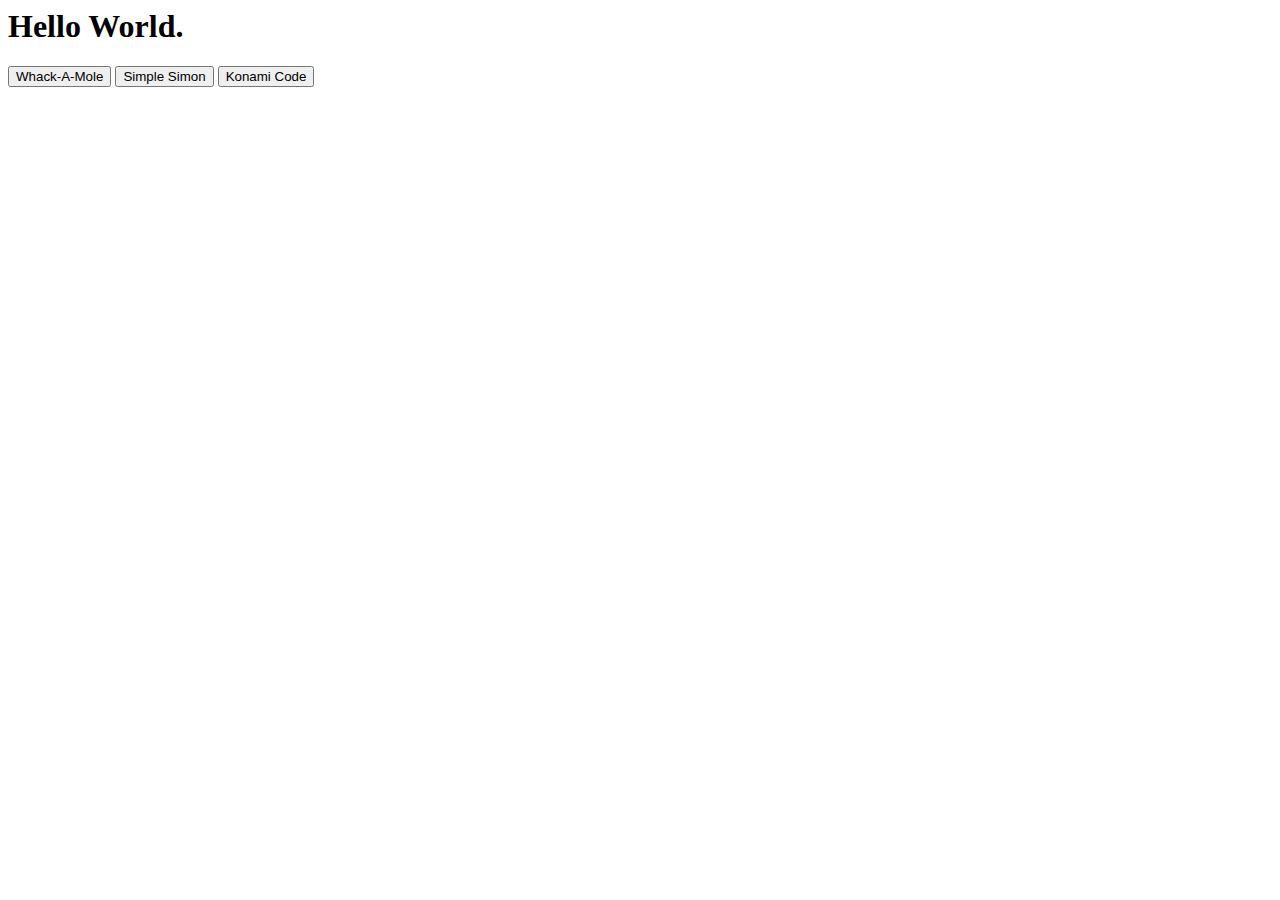
<file: index.html>
<html>
<head>
    <title>Hello World!</title>
</head>
<body>
<h1> Hello World. </h1>
<div>
    <button class="whackamole" id="linkButton" onclick="window.location.href='/whackamole/whackamole.html'">Whack-A-Mole</button>
    <button class="simpleSimon" id="linkButton" onclick="window.location.href='/simpleSimon/simpleSimon.html'">Simple Simon</button>
    <button class="konami" id="linkButton" onclick="window.location.href='/konami/konami.html'">Konami Code</button>
</div>



</body>
</html>
</file>
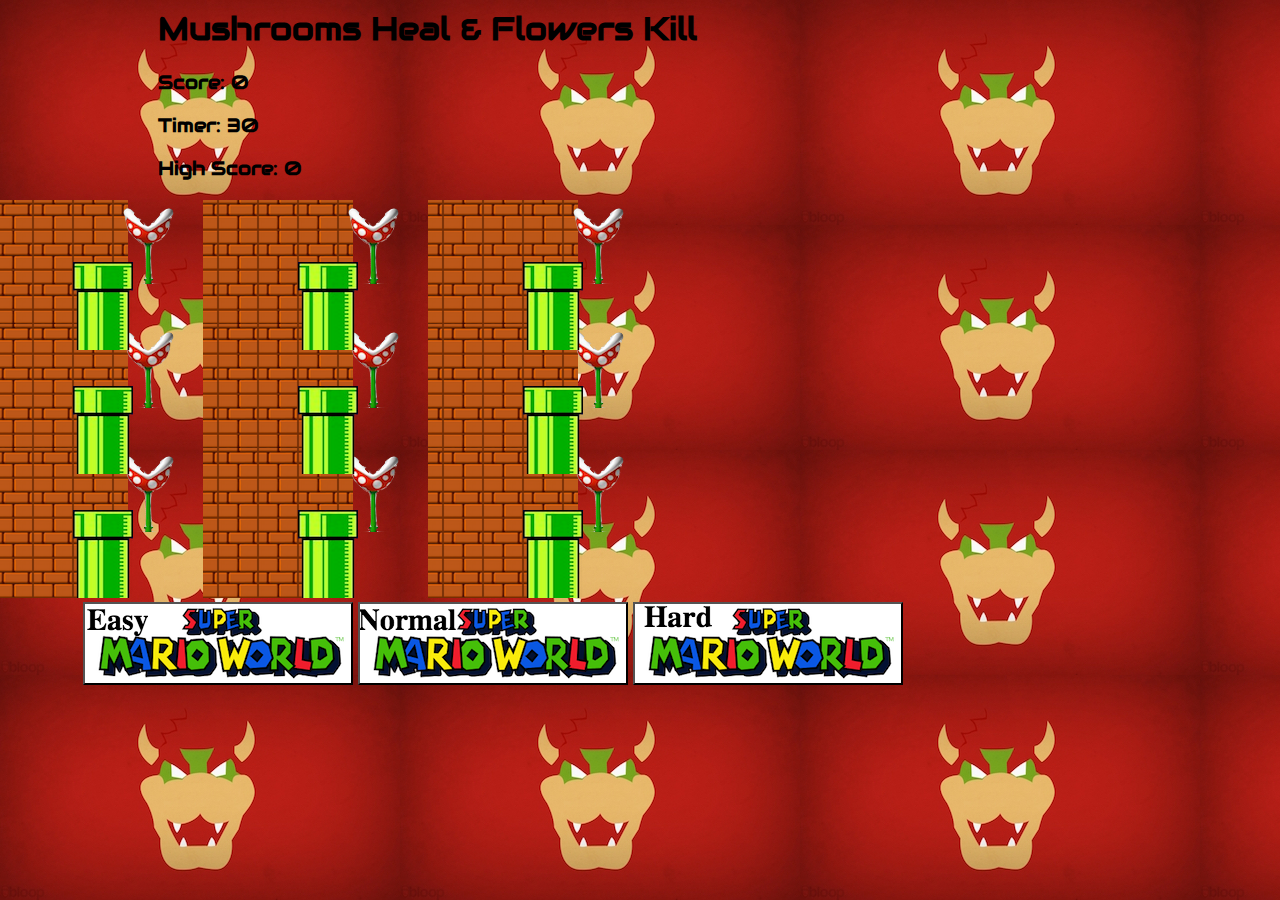
<file: whackamole.html>
<html>
<head>
    <title>Whack-A-Mole</title>

    <style type="text/css"></style>
    <!-- bootstrap -->
    <link rel="stylesheet" href="https://maxcdn.bootstrapcdn.com/bootstrap/3.3.6/css/bootstrap.min.css" integrity="sha384-1q8mTJOASx8j1Au+a5WDVnPi2lkFfwwEAa8hDDdjZlpLegxhjVME1fgjWPGmkzs7" crossorigin="anonymous">
    <!-- css page link -->
    <link rel="stylesheet" href="/css/whackamole.css">
    <!-- google fonts -->
    <link href='https://fonts.googleapis.com/css?family=Audiowide' rel='stylesheet' type='text/css'>
</head>
<body>
<!-- Page Title -->
<h1 class="title">Mushrooms Heal & Flowers Kill</h1>

<!-- 3 top fields that show score / timer / high score -->
<div class="container-fluid topFields">
    <div class="row">
        <div class="score col-xs-3">
          <h3>Score: <span id="score">0</span></h2>
        </div>
        <div class="timer col-xs-3">
            <h3>Timer: <span id="timer">30</span></h3>
        </div>
        <div class="highScore col-xs-3">
            <h3>High Score: <span id="highScore">0</span></h3>
        </div>
    </div>
</div>
<!-- the 9 holes -->
<div class="container">    
    <div class="row topRow">
        <div class="rowBox boxClass1 col-sm-offset-1 col-sm-3">
            <button class="individualBox boxClass1" id="box1"></button>
            <img src="img/flower.png" class="flower">
            <img src="img/mario-tube.png" class="tube">
        </div>
        <div class="rowBox boxClass2 col-sm-3">
            <button class="individualBox boxClass2" id="box2"></button>
            <img src="img/flower.png" class="flower">
            <img src="img/mario-tube.png" class="tube">
        </div>
        <div class="rowBox boxClass3 col-sm-offset-0 col-sm-3">
            <button class="individualBox boxClass3" id="box3"></button>
            <img src="img/flower.png" class="flower">
            <img src="img/mario-tube.png" class="tube">
        </div>
    </div>
    <div class="row middleRow">
        <div class="rowBox boxClass4 col-sm-offset-1 col-sm-3">
            <button class="individualBox boxClass4" id="box4"></button>
            <img src="img/flower.png" class="flower">
            <img src="img/mario-tube.png" class="tube">
        </div>
        <div class="rowBox boxClass5 col-sm-3">
            <button class="individualBox boxClass5" id="box4"></button>
            <img src="img/flower.png" class="flower">
            <img src="img/mario-tube.png" class="tube">
        </div>
        <div class="rowBox boxClass6 col-sm-3">
            <button class="individualBox boxClass6" id="box6"></button>
            <img src="img/flower.png" class="flower">
            <img src="img/mario-tube.png" class="tube">
        </div>
    </div>
    <div class="row bottomRow">
        <div class="rowBox boxClass7 col-sm-offset-1 col-sm-3">
            <button class="individualBox boxClass7" id="box7"></button>
            <img src="img/flower.png" class="flower">
            <img src="img/mario-tube.png" class="tube">
        </div>
        <div class="rowBox boxClass8 col-sm-3">
            <button class="individualBox boxClass8" id="box8"></button>
            <img src="img/flower.png" class="flower">
            <img src="img/mario-tube.png" class="tube">
        </div>
        <div class="rowBox boxClass9 col-sm-3">
            <button class="individualBox boxClass9" id="box9"></button>
            <img src="img/flower.png" class="flower">
            <img src="img/mario-tube.png" class="tube">
        </div>
    </div>
</div>
<div class="gamePlayMode">
    <button class="start-button" id="idOfStartEasyMode"></button>
    <button class="start-button" id="idOfStartNormalMode"></button>
    <button class="start-button" id="idOfStartHardMode"></button>
</div>

<audio preload="auto" id="tubeSound">
    <source src="/sounds/tube.mp3" type="audio/mpeg">
</audio>










<script>
    "use strict"
</script>
    <!-- jquery library link -->
    <script src="http://code.jquery.com/jquery-1.11.0.min.js"></script>
    <!-- jquery external page link -->
    <script src="/js/whackamole.js"></script>
</body>
</html>
</file>
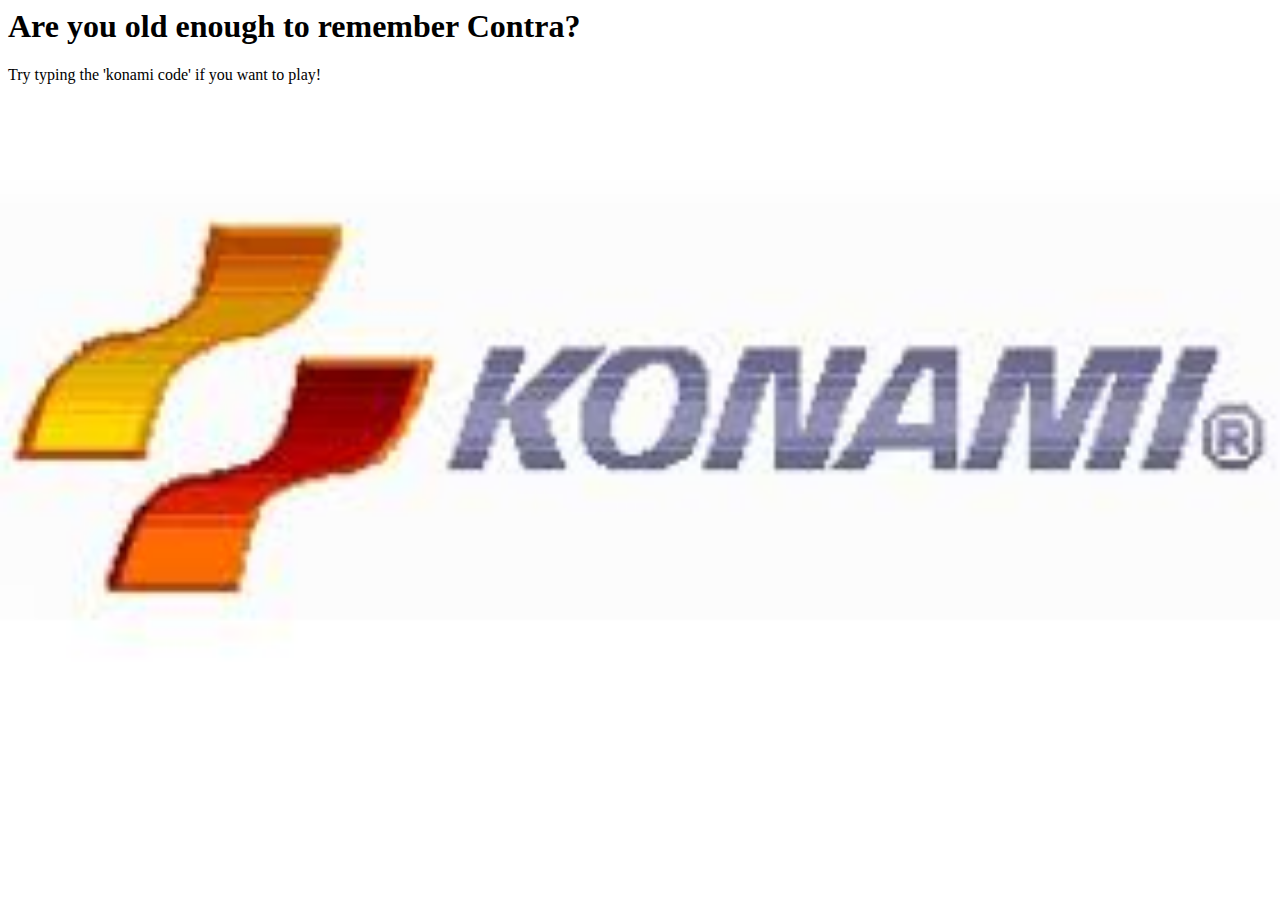
<file: konami/konami.html>
<html>
<head>
    <title>konami code</title>
    <script src="http://code.jquery.com/jquery-1.11.0.min.js"></script>
    <script src="/konami/js/konami_jquery.js"></script>
    <link rel="stylesheet" href="/konami/css/konami.css">
    <link rel="stylesheet" href="https://maxcdn.bootstrapcdn.com/font-awesome/4.5.0/css/font-awesome.min.css">
</head>
<body>
      
        <img id="failedKonami" src="/konami/img/noob.gif" alt="Virus Downloading..." width="304" height="228">

<div id="gameOver">
    <h1>Are you old enough to remember Contra?</h1>
    <p>Try typing the 'konami code' if you want to play!</p>
</div>
    

    <!-- <form>
        <input type="text" id="textfield" name="textfield" placeholder="Do the code n00b!"/>
    </form> -->





</body>
</html>
</file>
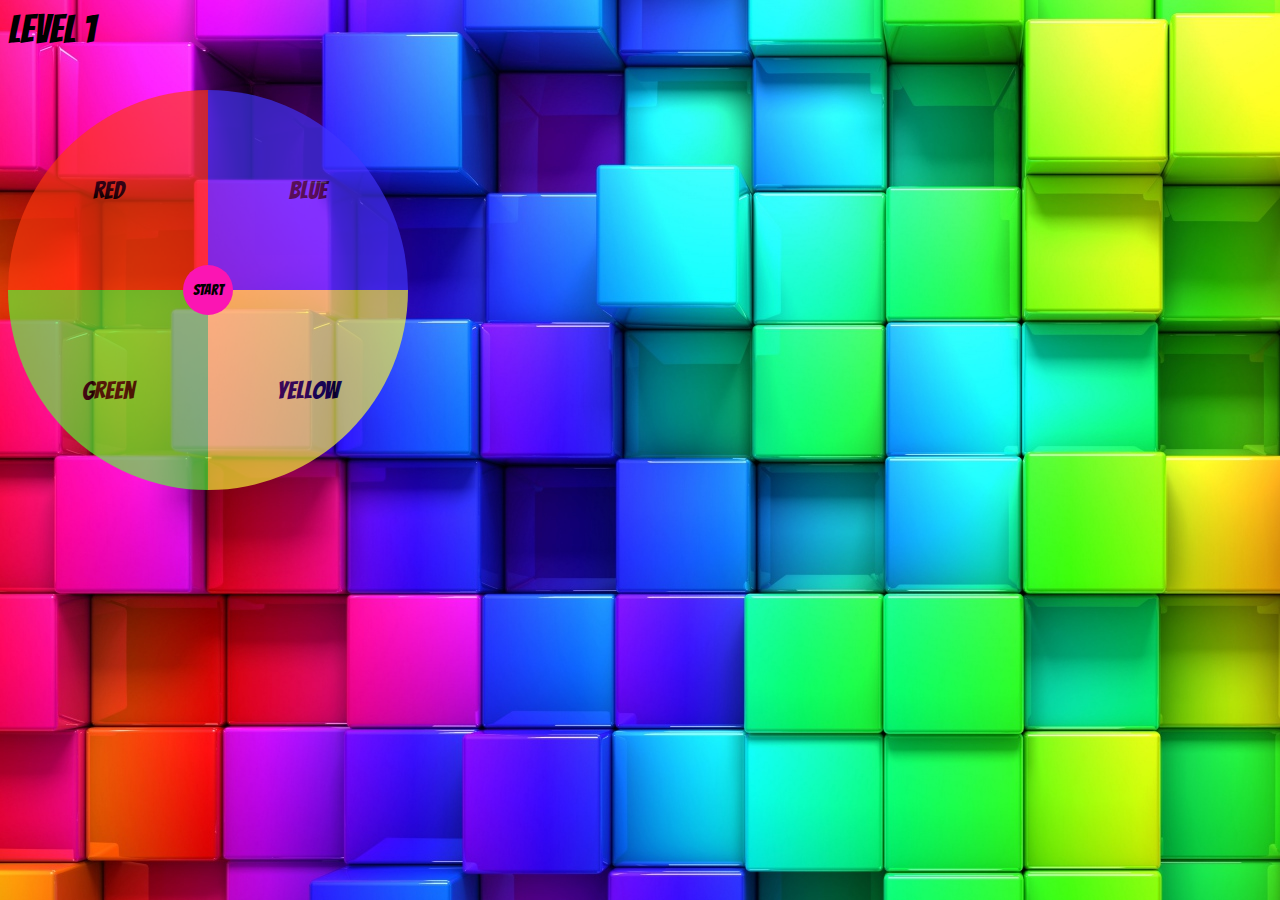
<file: simpleSimon/simpleSimon.html>
<html>
<head>
    <title>Simple Simon</title>
    <style type="text/css">
    </style>
    <!-- bootstrap -->
    <link rel="stylesheet" href="https://maxcdn.bootstrapcdn.com/bootstrap/3.3.6/css/bootstrap.min.css" integrity="sha384-1q8mTJOASx8j1Au+a5WDVnPi2lkFfwwEAa8hDDdjZlpLegxhjVME1fgjWPGmkzs7" crossorigin="anonymous">
    <!-- css page link -->
    <link rel="stylesheet" href="css/simplesimon.css">
    <!-- google fonts for customer font used in all html -->
    <link href='https://fonts.googleapis.com/css?family=Bangers' rel='stylesheet' type='text/css'>
</head>
<body>
<!-- shows what stage the player is currently on -->
<p id="stage">Level 1</p>
<!-- fail gif that plays when player losses -->
<img class="failPanda" src="img/fail.gif" style="width: 100%; height: 100%;">
<div>
    <div id="topRow">
        <button class="circle color-button" id="red">Red</button>
        <button class="circle color-button" id="blue">Blue</button>
    </div>
    <div id="bottomRow">
        <button class="circle color-button" id="green">Green</button>
        <button class="circle color-button" id="yellow">Yellow</button>
    </div>
</div>
<div>
    <button class="start-button" id="idOfStart">Start</button>
</div>
<!-- the div's that create the swirlydoodle animation. -->
<div class="swirlyDoodle holder">
    <div class="circle"></div>
    <div class="circle"></div>
    <div class="circle"></div>
    <div class="circle"></div>
    <div class="circle"></div>
    <div class="circle"></div>
    <div class="circle"></div>
    <div class="circle"></div>
    <div class="circle"></div>
    <div class="circle"></div>
    <div class="circle"></div>
    <div class="circle"></div>
    <div class="circle"></div>
    <div class="circle"></div>
    <div class="circle"></div>
    <div class="circle"></div>
</div>

<script>
    "use strict"
</script>
    <!-- jquery library link -->
    <script src="http://code.jquery.com/jquery-1.11.0.min.js"></script>
    <!-- jquery external page link -->
    <script src="/simpleSimon/js/simplesimon.js"></script>
</body>
</html>
</file>
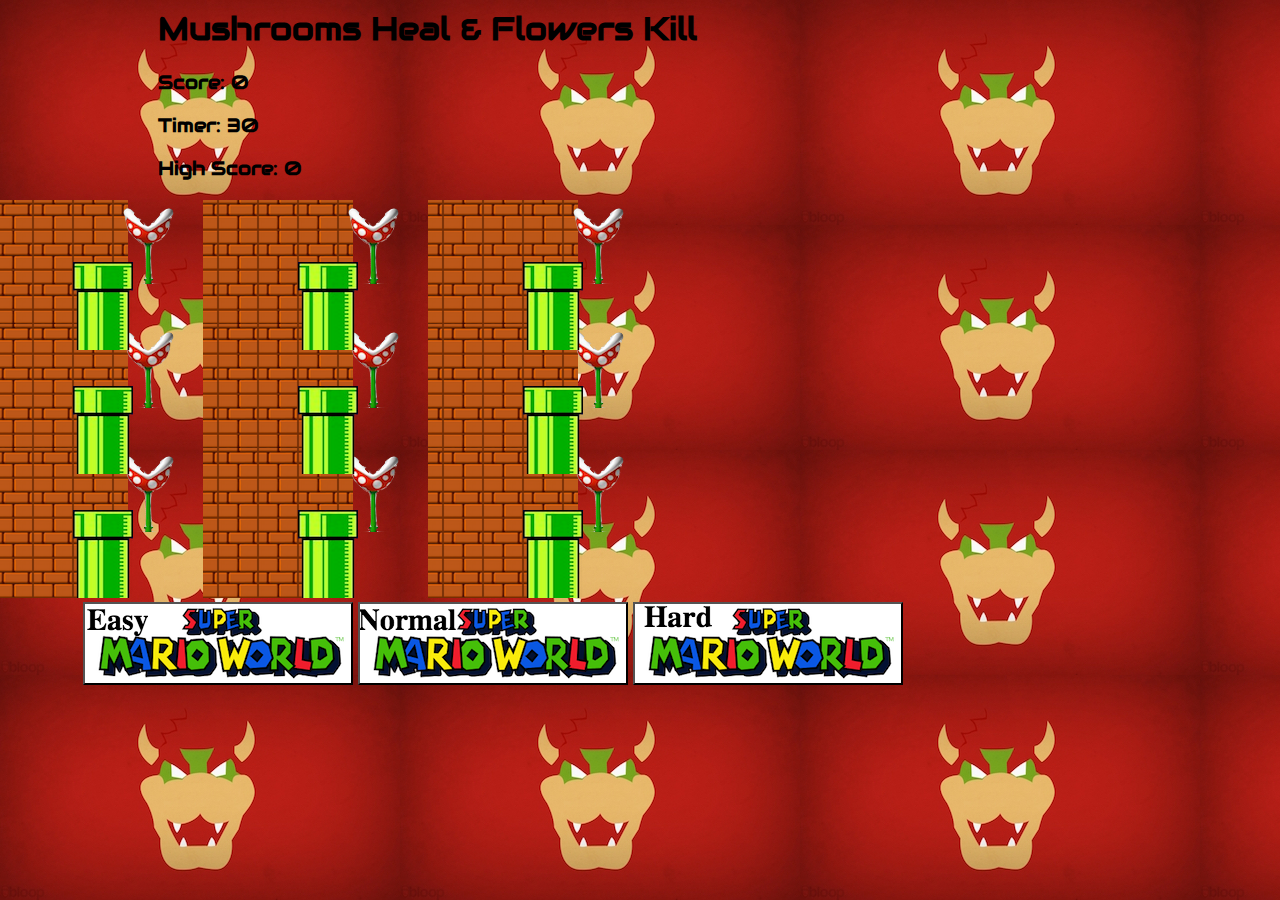
<file: whackamole/whackamole.html>
<html>
<head>
    <title>Whack-A-Mole</title>

    <style type="text/css"></style>
    <!-- bootstrap -->
    <link rel="stylesheet" href="https://maxcdn.bootstrapcdn.com/bootstrap/3.3.6/css/bootstrap.min.css" integrity="sha384-1q8mTJOASx8j1Au+a5WDVnPi2lkFfwwEAa8hDDdjZlpLegxhjVME1fgjWPGmkzs7" crossorigin="anonymous">
    <!-- css page link -->
    <link rel="stylesheet" href="css/whackamole.css">
    <!-- google fonts -->
    <link href='https://fonts.googleapis.com/css?family=Audiowide' rel='stylesheet' type='text/css'>
</head>
<body>
<!-- Page Title -->
<h1 class="title">Mushrooms Heal & Flowers Kill</h1>

<!-- 3 top fields that show score / timer / high score -->
<div class="container-fluid topFields">
    <div class="row">
        <div class="score col-xs-3">
          <h3>Score: <span id="score">0</span></h2>
        </div>
        <div class="timer col-xs-3">
            <h3>Timer: <span id="timer">30</span></h3>
        </div>
        <div class="highScore col-xs-3">
            <h3>High Score: <span id="highScore">0</span></h3>
        </div>
    </div>
</div>
<!-- the 9 holes -->
<div class="container">    
    <div class="row topRow">
        <div class="rowBox boxClass1 col-sm-offset-1 col-sm-3">
            <button class="individualBox boxClass1" id="box1"></button>
            <img src="img/flower.png" class="flower">
            <img src="img/mario-tube.png" class="tube">
        </div>
        <div class="rowBox boxClass2 col-sm-3">
            <button class="individualBox boxClass2" id="box2"></button>
            <img src="img/flower.png" class="flower">
            <img src="img/mario-tube.png" class="tube">
        </div>
        <div class="rowBox boxClass3 col-sm-offset-0 col-sm-3">
            <button class="individualBox boxClass3" id="box3"></button>
            <img src="img/flower.png" class="flower">
            <img src="img/mario-tube.png" class="tube">
        </div>
    </div>
    <div class="row middleRow">
        <div class="rowBox boxClass4 col-sm-offset-1 col-sm-3">
            <button class="individualBox boxClass4" id="box4"></button>
            <img src="img/flower.png" class="flower">
            <img src="img/mario-tube.png" class="tube">
        </div>
        <div class="rowBox boxClass5 col-sm-3">
            <button class="individualBox boxClass5" id="box4"></button>
            <img src="img/flower.png" class="flower">
            <img src="img/mario-tube.png" class="tube">
        </div>
        <div class="rowBox boxClass6 col-sm-3">
            <button class="individualBox boxClass6" id="box6"></button>
            <img src="img/flower.png" class="flower">
            <img src="img/mario-tube.png" class="tube">
        </div>
    </div>
    <div class="row bottomRow">
        <div class="rowBox boxClass7 col-sm-offset-1 col-sm-3">
            <button class="individualBox boxClass7" id="box7"></button>
            <img src="img/flower.png" class="flower">
            <img src="img/mario-tube.png" class="tube">
        </div>
        <div class="rowBox boxClass8 col-sm-3">
            <button class="individualBox boxClass8" id="box8"></button>
            <img src="img/flower.png" class="flower">
            <img src="img/mario-tube.png" class="tube">
        </div>
        <div class="rowBox boxClass9 col-sm-3">
            <button class="individualBox boxClass9" id="box9"></button>
            <img src="img/flower.png" class="flower">
            <img src="img/mario-tube.png" class="tube">
        </div>
    </div>
</div>
<div class="gamePlayMode">
    <button class="start-button" id="idOfStartEasyMode"></button>
    <button class="start-button" id="idOfStartNormalMode"></button>
    <button class="start-button" id="idOfStartHardMode"></button>
</div>

<audio preload="auto" id="tubeSound">
    <source src="sounds/tube.mp3" type="audio/mpeg">
</audio>










<script>
    "use strict"
</script>
    <!-- jquery library link -->
    <script src="http://code.jquery.com/jquery-1.11.0.min.js"></script>
    <!-- jquery external page link -->
    <script src="js/whackamole.js"></script>
</body>
</html>
</file>
<file: css/whackamole.css>
/*background accross page & fonts*/
body {
    cursor: url('/img/hammer.png'), default;
    background-image: url("/img/mario-background.jpg");
    font-family: 'Audiowide', cursive;
}

/*bottom row of 3 buttons*/
.bottomRow {
    float: left;
}

/*picture of flower positioned within button*/
.flower {
    position: relative;
    bottom: 65px;
    left: -20px;
    z-index: 0;
}

/*easy/medium/hard positioning characteristics*/
.gamePlayMode{
    float: left;
    margin-left: 75px;
    margin-bottom: 100px;
}

/*gamePlayMode child button.  used for positioning of each of the 3 */
.gamePlayMode>.button {
    float:left;
}

/*properties of each individual tube/flower box*/
.individualBox {
    height: 150px;
    width: 150px;
    cursor: url('/img/hammer.png'), default;
    background-position: center;
    background-position: bottom;
    z-index: -1;
    margin: -30px;
    outline: none;
    border: none;
}

/*middle row of 3 buttons*/
.middleRow {
    float: left;
}

/*all 3 rows.  all 9 buttons*/
.rowBox {
    position: relative;
}

/*page title at top of page*/
.title{
    margin-left: 150px;
}

/*score/timer/highscore positioning*/
.topFields {
    margin-bottom: 50px;
    margin-left: 150px;
}

/*top row of 3 buttons*/
.topRow {
    float: left;
}

/*picture of tube.  positioned within button*/
.tube {
    position: absolute;
    top: 32px;
    right: 100px;
    z-index: 1;
}

/*size characteristics and cursor for each button*/
#idOfStartEasyMode {
    height: 83px;
    width: 270px;
    cursor: url('/img/hammer.png'), default;
}

/*size characteristics and cursor for each button*/
#idOfStartHardMode {
    height: 83px;
    width: 270px;
    cursor: url('/img/hammer.png'), default;
}
/*size characteristics and cursor for each button*/
#idOfStartNormalMode {
    height: 83px;
    width: 270px;
    cursor: url('/img/hammer.png'), default;
}

/*background brick image within each button*/
button.individualBox {
    background-image:url('/img/brick.png');
}

/*unique image for each mode*/
button#idOfStartNormalMode {
    background-image:url('/img/startNormal.png');
}

/*unique image for each mode*/
button#idOfStartEasyMode {
    background-image:url('/img/startEasy.png');
}

/*unique image for each mode*/
button#idOfStartHardMode {
    background-image:url('/img/startHard.png');
}
</file>
<file: konami/css/konami.css>
#failedKonami {
    display: none;
}

/*#wrapper {
    display: none;
}*/

body {
    background-image: url("/konami/img/konami.jpeg");
    background-repeat: no-repeat;
    background-size: 100%;
}
</file>
<file: simpleSimon/css/simplesimon.css>
.color-button {
    height: 200px;
    width: 200px;
    padding:0px;
    font-family: 'Bangers', cursive;
    font-size: 25px;
    float: left;
    border: 1px;
    z-index: 1;
    opacity: 0.65;
}

.failPanda {
    display:none;
}

.swirlyDoodle {
    top: -300px;
    left: -50px;
    z-index: -1;
    display: none;
}

.hyperSpace {
    position: relative;
    z-index: 1;
    opacity:0.3;
}

#blue {
    background-color: #4235fe;
    border-radius:0 100% 0 0;
    outline: none;
    
}
#green {
    background-color: #56fe39;
    border-radius:0 0 0 100%;
    outline: none;


}
#red {
    background-color: #fd3a0e;
    border-radius:100% 0 0 0;
    outline: none;


}
#yellow {
    background-color: #fefe3a;
    border-radius:0 0 100% 0;
    outline: none;


}
#stage{
    font-family: 'Bangers', cursive;
    font-size: 40px;
}

#bottomRow {
  clear: left;
}


#idOfStart {
    background-color: #fb15b3;
    border-radius: 100%;
    height: 50px;
    width: 50px;
    font-family: 'Bangers', cursive;
    font-size: 15px;
    border: 1px;
    position: relative;
    left: -225px;
    top: -25px;

}

body {
    background-image: url("/simpleSimon/img/colorful-background.jpg");
    background-color: #cccccc;
}






/*all the css for the swirlyDoodle*/

body {
  overflow: hidden;
}

.holder {
  width: 500px;
  height: 250px;
  position: relative;
}
.holder .circle {
  border-radius: 100% 100% 0 0;
  position: absolute;
  bottom: 0;
  left: 50%;
  -webkit-transform: translateX(-50%);
          transform: translateX(-50%);
  -webkit-transform-origin: bottom center;
          transform-origin: bottom center;
}
.holder .circle:nth-child(1) {
  background: black;
  border-bottom: none;
  border-radius: 25px 25px 0 0;
  width: 25px;
  height: 12.5px;
  z-index: 15;
  -webkit-animation: circle-1 10s infinite ease-in-out;
          animation: circle-1 10s infinite ease-in-out;
}
@-webkit-keyframes circle-1 {
  0% {
    -webkit-transform: translateX(-50%) rotate(0deg);
            transform: translateX(-50%) rotate(0deg);
  }
  100% {
    -webkit-transform: translateX(-50%) rotate(-360deg);
            transform: translateX(-50%) rotate(-360deg);
  }
}
@keyframes circle-1 {
  0% {
    -webkit-transform: translateX(-50%) rotate(0deg);
            transform: translateX(-50%) rotate(0deg);
  }
  100% {
    -webkit-transform: translateX(-50%) rotate(-360deg);
            transform: translateX(-50%) rotate(-360deg);
  }
}
.holder .circle:nth-child(2) {
  border: 13px solid black;
  border-bottom: none;
  border-radius: 31px 31px 0 0;
  width: 31px;
  height: 15.5px;
  z-index: 14;
  -webkit-animation: circle-2 10s infinite ease-in-out;
          animation: circle-2 10s infinite ease-in-out;
}
@-webkit-keyframes circle-2 {
  0% {
    -webkit-transform: translateX(-50%) rotate(0deg);
            transform: translateX(-50%) rotate(0deg);
  }
  100% {
    -webkit-transform: translateX(-50%) rotate(-720deg);
            transform: translateX(-50%) rotate(-720deg);
  }
}
@keyframes circle-2 {
  0% {
    -webkit-transform: translateX(-50%) rotate(0deg);
            transform: translateX(-50%) rotate(0deg);
  }
  100% {
    -webkit-transform: translateX(-50%) rotate(-720deg);
            transform: translateX(-50%) rotate(-720deg);
  }
}
.holder .circle:nth-child(3) {
  border: 13px solid black;
  border-bottom: none;
  border-radius: 62px 62px 0 0;
  width: 62px;
  height: 31px;
  z-index: 13;
  -webkit-animation: circle-3 10s infinite ease-in-out;
          animation: circle-3 10s infinite ease-in-out;
}
@-webkit-keyframes circle-3 {
  0% {
    -webkit-transform: translateX(-50%) rotate(0deg);
            transform: translateX(-50%) rotate(0deg);
  }
  100% {
    -webkit-transform: translateX(-50%) rotate(-1080deg);
            transform: translateX(-50%) rotate(-1080deg);
  }
}
@keyframes circle-3 {
  0% {
    -webkit-transform: translateX(-50%) rotate(0deg);
            transform: translateX(-50%) rotate(0deg);
  }
  100% {
    -webkit-transform: translateX(-50%) rotate(-1080deg);
            transform: translateX(-50%) rotate(-1080deg);
  }
}
.holder .circle:nth-child(4) {
  border: 13px solid black;
  border-bottom: none;
  border-radius: 93px 93px 0 0;
  width: 93px;
  height: 46.5px;
  z-index: 12;
  -webkit-animation: circle-4 10s infinite ease-in-out;
          animation: circle-4 10s infinite ease-in-out;
}
@-webkit-keyframes circle-4 {
  0% {
    -webkit-transform: translateX(-50%) rotate(0deg);
            transform: translateX(-50%) rotate(0deg);
  }
  100% {
    -webkit-transform: translateX(-50%) rotate(-1440deg);
            transform: translateX(-50%) rotate(-1440deg);
  }
}
@keyframes circle-4 {
  0% {
    -webkit-transform: translateX(-50%) rotate(0deg);
            transform: translateX(-50%) rotate(0deg);
  }
  100% {
    -webkit-transform: translateX(-50%) rotate(-1440deg);
            transform: translateX(-50%) rotate(-1440deg);
  }
}
.holder .circle:nth-child(5) {
  border: 13px solid black;
  border-bottom: none;
  border-radius: 124px 124px 0 0;
  width: 124px;
  height: 62px;
  z-index: 11;
  -webkit-animation: circle-5 10s infinite ease-in-out;
          animation: circle-5 10s infinite ease-in-out;
}
@-webkit-keyframes circle-5 {
  0% {
    -webkit-transform: translateX(-50%) rotate(0deg);
            transform: translateX(-50%) rotate(0deg);
  }
  100% {
    -webkit-transform: translateX(-50%) rotate(-1800deg);
            transform: translateX(-50%) rotate(-1800deg);
  }
}
@keyframes circle-5 {
  0% {
    -webkit-transform: translateX(-50%) rotate(0deg);
            transform: translateX(-50%) rotate(0deg);
  }
  100% {
    -webkit-transform: translateX(-50%) rotate(-1800deg);
            transform: translateX(-50%) rotate(-1800deg);
  }
}
.holder .circle:nth-child(6) {
  border: 13px solid black;
  border-bottom: none;
  border-radius: 155px 155px 0 0;
  width: 155px;
  height: 77.5px;
  z-index: 10;
  -webkit-animation: circle-6 10s infinite ease-in-out;
          animation: circle-6 10s infinite ease-in-out;
}
@-webkit-keyframes circle-6 {
  0% {
    -webkit-transform: translateX(-50%) rotate(0deg);
            transform: translateX(-50%) rotate(0deg);
  }
  100% {
    -webkit-transform: translateX(-50%) rotate(-2160deg);
            transform: translateX(-50%) rotate(-2160deg);
  }
}
@keyframes circle-6 {
  0% {
    -webkit-transform: translateX(-50%) rotate(0deg);
            transform: translateX(-50%) rotate(0deg);
  }
  100% {
    -webkit-transform: translateX(-50%) rotate(-2160deg);
            transform: translateX(-50%) rotate(-2160deg);
  }
}
.holder .circle:nth-child(7) {
  border: 13px solid black;
  border-bottom: none;
  border-radius: 186px 186px 0 0;
  width: 186px;
  height: 93px;
  z-index: 9;
  -webkit-animation: circle-7 10s infinite ease-in-out;
          animation: circle-7 10s infinite ease-in-out;
}
@-webkit-keyframes circle-7 {
  0% {
    -webkit-transform: translateX(-50%) rotate(0deg);
            transform: translateX(-50%) rotate(0deg);
  }
  100% {
    -webkit-transform: translateX(-50%) rotate(-2520deg);
            transform: translateX(-50%) rotate(-2520deg);
  }
}
@keyframes circle-7 {
  0% {
    -webkit-transform: translateX(-50%) rotate(0deg);
            transform: translateX(-50%) rotate(0deg);
  }
  100% {
    -webkit-transform: translateX(-50%) rotate(-2520deg);
            transform: translateX(-50%) rotate(-2520deg);
  }
}
.holder .circle:nth-child(8) {
  border: 13px solid black;
  border-bottom: none;
  border-radius: 217px 217px 0 0;
  width: 217px;
  height: 108.5px;
  z-index: 8;
  -webkit-animation: circle-8 10s infinite ease-in-out;
          animation: circle-8 10s infinite ease-in-out;
}
@-webkit-keyframes circle-8 {
  0% {
    -webkit-transform: translateX(-50%) rotate(0deg);
            transform: translateX(-50%) rotate(0deg);
  }
  100% {
    -webkit-transform: translateX(-50%) rotate(-2880deg);
            transform: translateX(-50%) rotate(-2880deg);
  }
}
@keyframes circle-8 {
  0% {
    -webkit-transform: translateX(-50%) rotate(0deg);
            transform: translateX(-50%) rotate(0deg);
  }
  100% {
    -webkit-transform: translateX(-50%) rotate(-2880deg);
            transform: translateX(-50%) rotate(-2880deg);
  }
}
.holder .circle:nth-child(9) {
  border: 13px solid black;
  border-bottom: none;
  border-radius: 248px 248px 0 0;
  width: 248px;
  height: 124px;
  z-index: 7;
  -webkit-animation: circle-9 10s infinite ease-in-out;
          animation: circle-9 10s infinite ease-in-out;
}
@-webkit-keyframes circle-9 {
  0% {
    -webkit-transform: translateX(-50%) rotate(0deg);
            transform: translateX(-50%) rotate(0deg);
  }
  100% {
    -webkit-transform: translateX(-50%) rotate(-3240deg);
            transform: translateX(-50%) rotate(-3240deg);
  }
}
@keyframes circle-9 {
  0% {
    -webkit-transform: translateX(-50%) rotate(0deg);
            transform: translateX(-50%) rotate(0deg);
  }
  100% {
    -webkit-transform: translateX(-50%) rotate(-3240deg);
            transform: translateX(-50%) rotate(-3240deg);
  }
}
.holder .circle:nth-child(10) {
  border: 13px solid black;
  border-bottom: none;
  border-radius: 279px 279px 0 0;
  width: 279px;
  height: 139.5px;
  z-index: 6;
  -webkit-animation: circle-10 10s infinite ease-in-out;
          animation: circle-10 10s infinite ease-in-out;
}
@-webkit-keyframes circle-10 {
  0% {
    -webkit-transform: translateX(-50%) rotate(0deg);
            transform: translateX(-50%) rotate(0deg);
  }
  100% {
    -webkit-transform: translateX(-50%) rotate(-3600deg);
            transform: translateX(-50%) rotate(-3600deg);
  }
}
@keyframes circle-10 {
  0% {
    -webkit-transform: translateX(-50%) rotate(0deg);
            transform: translateX(-50%) rotate(0deg);
  }
  100% {
    -webkit-transform: translateX(-50%) rotate(-3600deg);
            transform: translateX(-50%) rotate(-3600deg);
  }
}
.holder .circle:nth-child(11) {
  border: 13px solid black;
  border-bottom: none;
  border-radius: 310px 310px 0 0;
  width: 310px;
  height: 155px;
  z-index: 5;
  -webkit-animation: circle-11 10s infinite ease-in-out;
          animation: circle-11 10s infinite ease-in-out;
}
@-webkit-keyframes circle-11 {
  0% {
    -webkit-transform: translateX(-50%) rotate(0deg);
            transform: translateX(-50%) rotate(0deg);
  }
  100% {
    -webkit-transform: translateX(-50%) rotate(-3960deg);
            transform: translateX(-50%) rotate(-3960deg);
  }
}
@keyframes circle-11 {
  0% {
    -webkit-transform: translateX(-50%) rotate(0deg);
            transform: translateX(-50%) rotate(0deg);
  }
  100% {
    -webkit-transform: translateX(-50%) rotate(-3960deg);
            transform: translateX(-50%) rotate(-3960deg);
  }
}
.holder .circle:nth-child(12) {
  border: 13px solid black;
  border-bottom: none;
  border-radius: 341px 341px 0 0;
  width: 341px;
  height: 170.5px;
  z-index: 4;
  -webkit-animation: circle-12 10s infinite ease-in-out;
          animation: circle-12 10s infinite ease-in-out;
}
@-webkit-keyframes circle-12 {
  0% {
    -webkit-transform: translateX(-50%) rotate(0deg);
            transform: translateX(-50%) rotate(0deg);
  }
  100% {
    -webkit-transform: translateX(-50%) rotate(-4320deg);
            transform: translateX(-50%) rotate(-4320deg);
  }
}
@keyframes circle-12 {
  0% {
    -webkit-transform: translateX(-50%) rotate(0deg);
            transform: translateX(-50%) rotate(0deg);
  }
  100% {
    -webkit-transform: translateX(-50%) rotate(-4320deg);
            transform: translateX(-50%) rotate(-4320deg);
  }
}
.holder .circle:nth-child(13) {
  border: 13px solid black;
  border-bottom: none;
  border-radius: 372px 372px 0 0;
  width: 372px;
  height: 186px;
  z-index: 3;
  -webkit-animation: circle-13 10s infinite ease-in-out;
          animation: circle-13 10s infinite ease-in-out;
}
@-webkit-keyframes circle-13 {
  0% {
    -webkit-transform: translateX(-50%) rotate(0deg);
            transform: translateX(-50%) rotate(0deg);
  }
  100% {
    -webkit-transform: translateX(-50%) rotate(-4680deg);
            transform: translateX(-50%) rotate(-4680deg);
  }
}
@keyframes circle-13 {
  0% {
    -webkit-transform: translateX(-50%) rotate(0deg);
            transform: translateX(-50%) rotate(0deg);
  }
  100% {
    -webkit-transform: translateX(-50%) rotate(-4680deg);
            transform: translateX(-50%) rotate(-4680deg);
  }
}
.holder .circle:nth-child(14) {
  border: 13px solid black;
  border-bottom: none;
  border-radius: 403px 403px 0 0;
  width: 403px;
  height: 201.5px;
  z-index: 2;
  -webkit-animation: circle-14 10s infinite ease-in-out;
          animation: circle-14 10s infinite ease-in-out;
}
@-webkit-keyframes circle-14 {
  0% {
    -webkit-transform: translateX(-50%) rotate(0deg);
            transform: translateX(-50%) rotate(0deg);
  }
  100% {
    -webkit-transform: translateX(-50%) rotate(-5040deg);
            transform: translateX(-50%) rotate(-5040deg);
  }
}
@keyframes circle-14 {
  0% {
    -webkit-transform: translateX(-50%) rotate(0deg);
            transform: translateX(-50%) rotate(0deg);
  }
  100% {
    -webkit-transform: translateX(-50%) rotate(-5040deg);
            transform: translateX(-50%) rotate(-5040deg);
  }
}
.holder .circle:nth-child(15) {
  border: 13px solid black;
  border-bottom: none;
  border-radius: 434px 434px 0 0;
  width: 434px;
  height: 217px;
  z-index: 1;
  -webkit-animation: circle-15 10s infinite ease-in-out;
          animation: circle-15 10s infinite ease-in-out;
}
@-webkit-keyframes circle-15 {
  0% {
    -webkit-transform: translateX(-50%) rotate(0deg);
            transform: translateX(-50%) rotate(0deg);
  }
  100% {
    -webkit-transform: translateX(-50%) rotate(-5400deg);
            transform: translateX(-50%) rotate(-5400deg);
  }
}
@keyframes circle-15 {
  0% {
    -webkit-transform: translateX(-50%) rotate(0deg);
            transform: translateX(-50%) rotate(0deg);
  }
  100% {
    -webkit-transform: translateX(-50%) rotate(-5400deg);
            transform: translateX(-50%) rotate(-5400deg);
  }
}
.holder .circle:nth-child(16) {
  border: 13px solid black;
  border-bottom: none;
  border-radius: 465px 465px 0 0;
  width: 465px;
  height: 232.5px;
  z-index: 0;
  -webkit-animation: circle-16 10s infinite ease-in-out;
          animation: circle-16 10s infinite ease-in-out;
}
@-webkit-keyframes circle-16 {
  0% {
    -webkit-transform: translateX(-50%) rotate(0deg);
            transform: translateX(-50%) rotate(0deg);
  }
  100% {
    -webkit-transform: translateX(-50%) rotate(-5760deg);
            transform: translateX(-50%) rotate(-5760deg);
  }
}
@keyframes circle-16 {
  0% {
    -webkit-transform: translateX(-50%) rotate(0deg);
            transform: translateX(-50%) rotate(0deg);
  }
  100% {
    -webkit-transform: translateX(-50%) rotate(-5760deg);
            transform: translateX(-50%) rotate(-5760deg);
  }
}
</file>
<file: whackamole/css/whackamole.css>
/*background accross page & fonts*/
body {
    cursor: url('/whackamole/img/hammer.png'), default;
    background-image: url("/whackamole/img/mario-background.jpg");
    font-family: 'Audiowide', cursive;
}

/*bottom row of 3 buttons*/
.bottomRow {
    float: left;
}

/*picture of flower positioned within button*/
.flower {
    position: relative;
    bottom: 65px;
    left: -20px;
    z-index: 0;
}

/*easy/medium/hard positioning characteristics*/
.gamePlayMode{
    float: left;
    margin-left: 75px;
    margin-bottom: 100px;
}

/*gamePlayMode child button.  used for positioning of each of the 3 */
.gamePlayMode>.button {
    float:left;
}

/*properties of each individual tube/flower box*/
.individualBox {
    height: 150px;
    width: 150px;
    cursor: url('/whackamole/img/hammer.png'), default;
    background-position: center;
    background-position: bottom;
    z-index: -1;
    margin: -30px;
    outline: none;
    border: none;
}

/*middle row of 3 buttons*/
.middleRow {
    float: left;
}

/*all 3 rows.  all 9 buttons*/
.rowBox {
    position: relative;
}

/*page title at top of page*/
.title{
    margin-left: 150px;
}

/*score/timer/highscore positioning*/
.topFields {
    margin-bottom: 50px;
    margin-left: 150px;
}

/*top row of 3 buttons*/
.topRow {
    float: left;
}

/*picture of tube.  positioned within button*/
.tube {
    position: absolute;
    top: 32px;
    right: 100px;
    z-index: 1;
}

/*size characteristics and cursor for each button*/
#idOfStartEasyMode {
    height: 83px;
    width: 270px;
    cursor: url('/whackamole/img/hammer.png'), default;
}

/*size characteristics and cursor for each button*/
#idOfStartHardMode {
    height: 83px;
    width: 270px;
    cursor: url('/whackamole/img/hammer.png'), default;
}
/*size characteristics and cursor for each button*/
#idOfStartNormalMode {
    height: 83px;
    width: 270px;
    cursor: url('/whackamole/img/hammer.png'), default;
}

/*background brick image within each button*/
button.individualBox {
    background-image:url('/whackamole/img/brick.png');
}

/*unique image for each mode*/
button#idOfStartNormalMode {
    background-image:url('/whackamole/img/startNormal.png');
}

/*unique image for each mode*/
button#idOfStartEasyMode {
    background-image:url('/whackamole/img/startEasy.png');
}

/*unique image for each mode*/
button#idOfStartHardMode {
    background-image:url('/whackamole/img/startHard.png');
}
</file>
